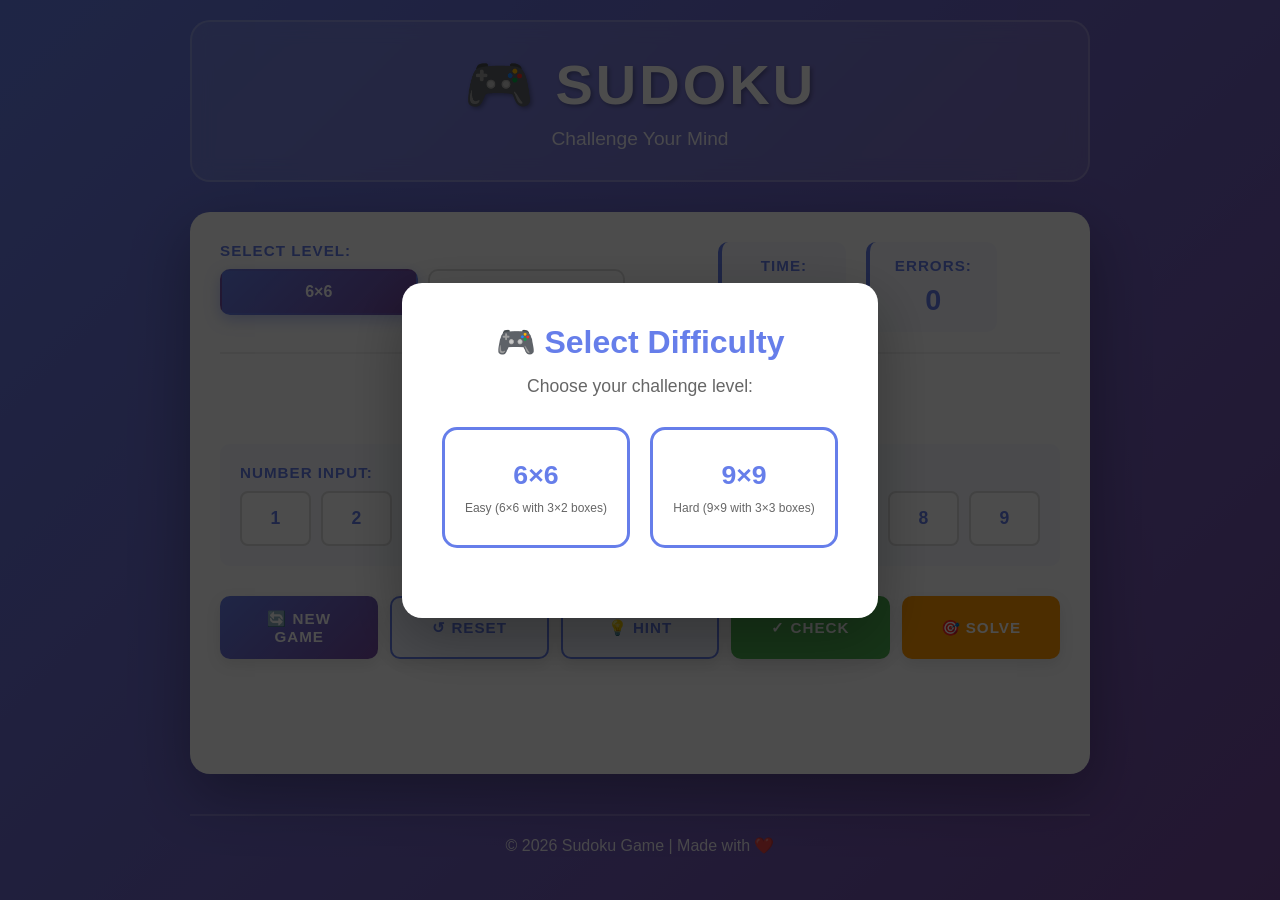
<file: index.html>
<!DOCTYPE html>
<html lang="en">
<head>
    <meta charset="UTF-8">
    <meta name="viewport" content="width=device-width, initial-scale=1.0">
    <title>Sudoku Game - Challenge Your Mind</title>
    <link rel="stylesheet" href="styles.css">
</head>
<body>
    <div class="container">
        <!-- Header -->
        <header class="header">
            <div class="header-content">
                <h1 class="title">🎮 SUDOKU</h1>
                <p class="subtitle">Challenge Your Mind</p>
            </div>
        </header>

        <!-- Main Game Area -->
        <main class="game-container">
            <!-- Control Panel -->
            <div class="control-panel">
                <div class="level-selector">
                    <label>Select Level:</label>
                    <div class="button-group">
                        <button class="level-btn active" data-level="6">6×6</button>
                        <button class="level-btn" data-level="9">9×9</button>
                    </div>
                </div>

                <div class="game-stats">
                    <div class="stat">
                        <span class="stat-label">Time:</span>
                        <span class="stat-value" id="timer">00:00</span>
                    </div>
                    <div class="stat">
                        <span class="stat-label">Errors:</span>
                        <span class="stat-value" id="errors">0</span>
                    </div>
                </div>
            </div>

            <!-- Sudoku Grid -->
            <div class="game-content">
                <div class="sudoku-wrapper">
                    <div class="sudoku-board" id="sudokuBoard"></div>
                </div>

                <!-- Number Pad -->
                <div class="number-pad">
                    <label>Number Input:</label>
                    <div class="number-pad-buttons">
                        <button class="num-btn" data-num="1">1</button>
                        <button class="num-btn" data-num="2">2</button>
                        <button class="num-btn" data-num="3">3</button>
                        <button class="num-btn" data-num="4">4</button>
                        <button class="num-btn" data-num="5">5</button>
                        <button class="num-btn" data-num="6">6</button>
                        <button class="num-btn" id="clear-btn" data-num="0">Clear</button>
                        <button class="num-btn" data-num="7" id="btn7">7</button>
                        <button class="num-btn" data-num="8" id="btn8">8</button>
                        <button class="num-btn" data-num="9" id="btn9">9</button>
                    </div>
                </div>
            </div>

            <!-- Action Buttons -->
            <div class="action-buttons">
                <button class="btn btn-primary" id="newGameBtn">🔄 New Game</button>
                <button class="btn btn-secondary" id="resetBtn">↺ Reset</button>
                <button class="btn btn-secondary" id="hintBtn">💡 Hint</button>
                <button class="btn btn-success" id="checkBtn">✓ Check</button>
                <button class="btn btn-warning" id="solveBtn">🎯 Solve</button>
            </div>

            <!-- Status Messages -->
            <div class="message-area">
                <div class="message" id="message"></div>
            </div>
        </main>

        <!-- Footer -->
        <footer class="footer">
            <p>© 2026 Sudoku Game | Made with ❤️</p>
        </footer>
    </div>

    <!-- Modal for Difficulty Selection -->
    <div class="modal active" id="difficultyModal">
        <div class="modal-content difficulty-content">
            <h2>🎮 Select Difficulty</h2>
            <p>Choose your challenge level:</p>
            <div class="difficulty-buttons">
                <button class="difficulty-btn" data-difficulty="6">
                    <span class="difficulty-number">6×6</span>
                    <span class="difficulty-desc">Easy (6×6 with 3×2 boxes)</span>
                </button>
                <button class="difficulty-btn" data-difficulty="9">
                    <span class="difficulty-number">9×9</span>
                    <span class="difficulty-desc">Hard (9×9 with 3×3 boxes)</span>
                </button>
            </div>
        </div>
    </div>

    <!-- Modal for Game Completion -->
    <div class="modal" id="completionModal">
        <div class="modal-content">
            <h2>🎉 Congratulations!</h2>
            <p>You've completed the Sudoku puzzle!</p>
            <p id="completionStats"></p>
            <button class="btn btn-primary" onclick="location.reload()">Play Again</button>
        </div>
    </div>

    <script src="script.js"></script>
</body>
</html>
</file>
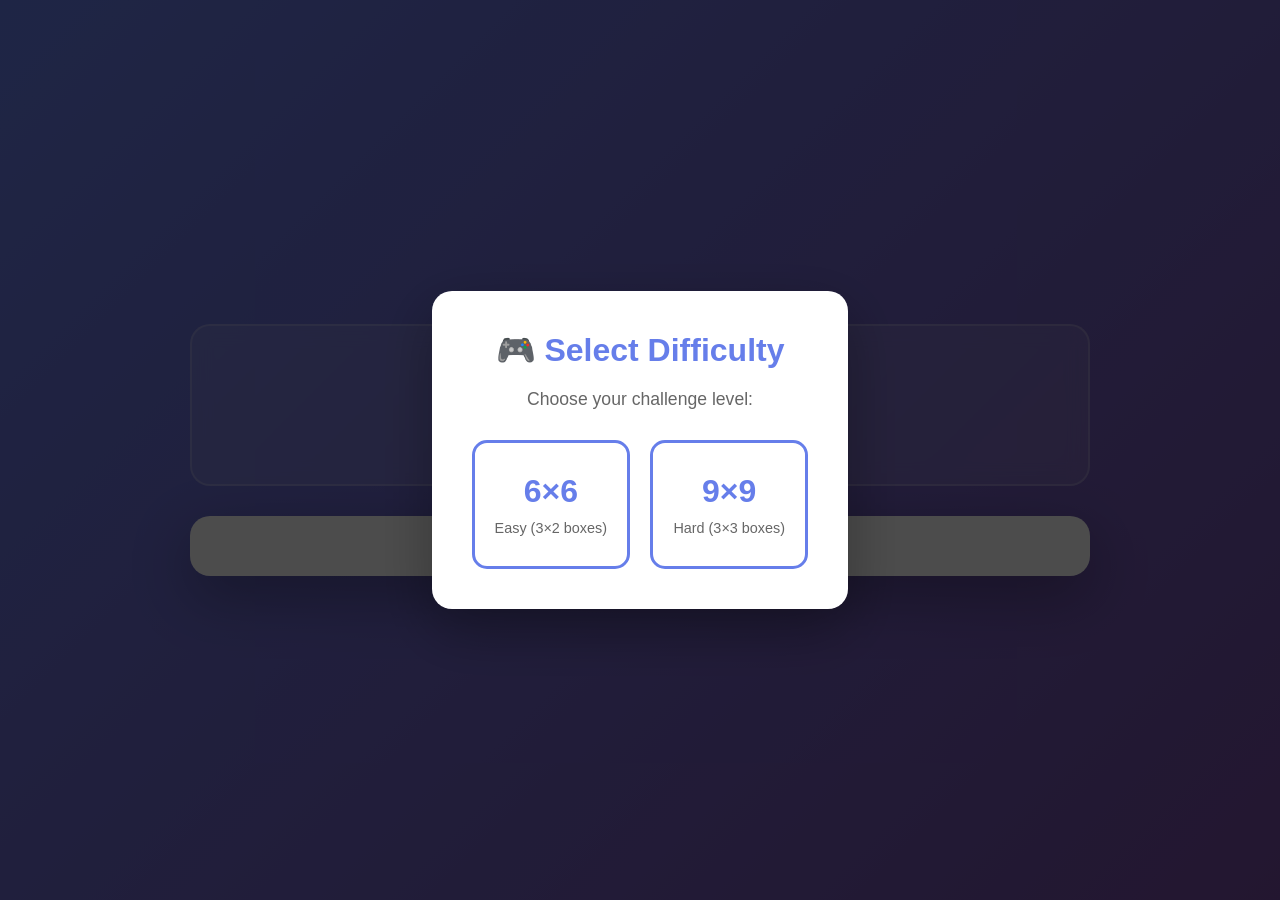
<file: sudoku.html>
<!DOCTYPE html>
<html lang="en">
<head>
    <meta charset="UTF-8">
    <meta name="viewport" content="width=device-width, initial-scale=1.0">
    <title>Sudoku Game</title>
    <style>
        * {
            margin: 0;
            padding: 0;
            box-sizing: border-box;
        }

        body {
            font-family: 'Segoe UI', Tahoma, Geneva, Verdana, sans-serif;
            background: linear-gradient(135deg, #667eea 0%, #764ba2 100%);
            min-height: 100vh;
            display: flex;
            justify-content: center;
            align-items: center;
            padding: 20px;
        }

        .container {
            max-width: 900px;
            width: 100%;
        }

        .header {
            text-align: center;
            color: white;
            margin-bottom: 30px;
            background: rgba(255, 255, 255, 0.1);
            padding: 30px;
            border-radius: 20px;
            backdrop-filter: blur(10px);
            border: 2px solid rgba(255, 255, 255, 0.2);
        }

        .title {
            font-size: 3.5em;
            font-weight: 800;
            margin-bottom: 10px;
            letter-spacing: 3px;
            text-shadow: 2px 2px 4px rgba(0, 0, 0, 0.3);
        }

        .subtitle {
            font-size: 1.2em;
            font-weight: 300;
            opacity: 0.9;
        }

        .game-container {
            background: white;
            border-radius: 20px;
            padding: 30px;
            box-shadow: 0 20px 60px rgba(0, 0, 0, 0.3);
        }

        /* Difficulty Modal */
        .modal {
            display: none;
            position: fixed;
            top: 0;
            left: 0;
            width: 100%;
            height: 100%;
            background: rgba(0, 0, 0, 0.7);
            z-index: 1000;
            justify-content: center;
            align-items: center;
        }

        .modal.active {
            display: flex;
        }

        .modal-content {
            background: white;
            padding: 40px;
            border-radius: 20px;
            text-align: center;
            box-shadow: 0 20px 60px rgba(0, 0, 0, 0.3);
            min-width: 400px;
        }

        .modal h2 {
            font-size: 2em;
            color: #667eea;
            margin-bottom: 20px;
        }

        .modal p {
            font-size: 1.1em;
            margin-bottom: 30px;
            color: #666;
        }

        .difficulty-buttons {
            display: grid;
            grid-template-columns: 1fr 1fr;
            gap: 20px;
        }

        .difficulty-btn {
            padding: 30px 20px;
            border: 3px solid #667eea;
            background: white;
            border-radius: 15px;
            cursor: pointer;
            transition: all 0.3s ease;
            font-size: 1em;
        }

        .difficulty-btn:hover {
            background: linear-gradient(135deg, #667eea 0%, #764ba2 100%);
            color: white;
            transform: translateY(-5px);
            box-shadow: 0 10px 30px rgba(102, 126, 234, 0.4);
        }

        .difficulty-number {
            display: block;
            font-size: 2em;
            font-weight: 800;
            color: #667eea;
            margin-bottom: 10px;
        }

        .difficulty-btn:hover .difficulty-number {
            color: white;
        }

        .difficulty-desc {
            display: block;
            font-size: 0.9em;
            color: #666;
        }

        .difficulty-btn:hover .difficulty-desc {
            color: white;
        }

        /* Game Area */
        .game-area {
            display: none;
        }

        .game-area.active {
            display: block;
        }

        .control-panel {
            display: grid;
            grid-template-columns: 1fr 1fr;
            gap: 30px;
            margin-bottom: 30px;
            padding-bottom: 20px;
            border-bottom: 2px solid #f0f0f0;
        }

        .level-selector label,
        .game-stats .stat-label {
            display: block;
            font-weight: 600;
            color: #667eea;
            margin-bottom: 10px;
            font-size: 0.95em;
            text-transform: uppercase;
            letter-spacing: 1px;
        }

        .button-group {
            display: flex;
            gap: 10px;
        }

        .level-btn {
            flex: 1;
            padding: 12px 20px;
            border: 2px solid #ddd;
            background: white;
            border-radius: 10px;
            font-size: 1em;
            font-weight: 600;
            cursor: pointer;
            transition: all 0.3s ease;
            color: #667eea;
        }

        .level-btn:hover {
            border-color: #667eea;
            background: #f8f9ff;
        }

        .level-btn.active {
            background: linear-gradient(135deg, #667eea 0%, #764ba2 100%);
            color: white;
            border-color: transparent;
            box-shadow: 0 5px 15px rgba(102, 126, 234, 0.4);
        }

        .game-stats {
            display: flex;
            gap: 20px;
            justify-content: center;
        }

        .stat {
            text-align: center;
            padding: 15px 25px;
            background: #f8f9ff;
            border-radius: 10px;
            border-left: 4px solid #667eea;
        }

        .stat-value {
            display: block;
            font-size: 1.8em;
            font-weight: 700;
            color: #667eea;
            margin-top: 5px;
        }

        /* Sudoku Board */
        .sudoku-wrapper {
            display: flex;
            justify-content: center;
            margin: 30px 0;
        }

        .sudoku-board {
            display: inline-grid;
            gap: 3px;
            padding: 15px;
            background: linear-gradient(135deg, #667eea 0%, #764ba2 100%);
            border-radius: 10px;
            box-shadow: 0 10px 30px rgba(102, 126, 234, 0.3);
        }

        .sudoku-board.board-6x6 {
            grid-template-columns: repeat(6, 50px);
            grid-template-rows: repeat(6, 50px);
        }

        .sudoku-board.board-9x9 {
            grid-template-columns: repeat(9, 50px);
            grid-template-rows: repeat(9, 50px);
        }

        .sudoku-cell {
            width: 100%;
            height: 100%;
            padding: 0;
            border: 2px solid #d0d0d0;
            font-size: 1.5em;
            font-weight: 700;
            text-align: center;
            background: white;
            border-radius: 5px;
            cursor: pointer;
            transition: all 0.2s ease;
            color: #333;
        }

        .sudoku-cell:hover:not(.given) {
            background: #f0f4ff;
            border-color: #667eea;
            box-shadow: 0 2px 8px rgba(102, 126, 234, 0.2);
            transform: translateY(-2px);
        }

        .sudoku-cell:focus {
            outline: none;
            background: #e8f0ff;
            box-shadow: 0 0 0 3px rgba(102, 126, 234, 0.4);
            border-color: #667eea;
        }

        .sudoku-cell.given {
            background: #f5f5f5;
            color: #222;
            font-weight: 700;
            cursor: not-allowed;
            border-color: #999;
        }

        .sudoku-cell.error {
            background: white;
            color: #333;
            border-color: #d0d0d0;
            box-shadow: none;
        }

        .sudoku-cell.error-diagonal {
            background-image: linear-gradient(
                45deg,
                transparent 46%,
                #e53935 46%,
                #e53935 54%,
                transparent 54%
            );
            background-repeat: no-repeat;
            background-size: 100% 100%;
        }

        .sudoku-cell.correct {
            background: white;
            color: #333;
            border-color: #d0d0d0;
        }

        .sudoku-cell.selected-cell {
            background: #ffffff;
            border-color: #667eea;
            box-shadow: 0 0 0 2px rgba(102, 126, 234, 0.35);
        }

        .sudoku-cell.selected-row,
        .sudoku-cell.selected-col,
        .sudoku-cell.selected-box {
            background: #ececec;
        }

        .sudoku-cell.selected-cell.error {
            border-color: #667eea;
            box-shadow: 0 0 0 2px rgba(102, 126, 234, 0.35);
        }

        /* Number Pad */
        .number-pad {
            background: #f8f9ff;
            padding: 20px;
            border-radius: 10px;
            margin: 20px 0;
        }

        @keyframes shake {
            0%, 100% { transform: translateX(0); }
            25% { transform: translateX(-3px); }
            75% { transform: translateX(3px); }
        }

        .number-pad label {
            display: block;
            font-weight: 600;
            color: #667eea;
            margin-bottom: 10px;
            text-transform: uppercase;
            letter-spacing: 1px;
        }

        .number-pad-buttons {
            display: grid;
            grid-template-columns: repeat(3, 1fr);
            gap: 10px;
        }

        .num-btn {
            padding: 15px;
            border: 2px solid #ddd;
            background: white;
            border-radius: 8px;
            font-size: 1.1em;
            font-weight: 600;
            cursor: pointer;
            transition: all 0.3s ease;
            color: #667eea;
            text-transform: uppercase;
        }

        .num-btn:hover {
            border-color: #667eea;
            background: #f0f4ff;
            transform: translateY(-2px);
            box-shadow: 0 5px 10px rgba(102, 126, 234, 0.2);
        }

        #clear-btn {
            background: #ffe8e8;
            color: #d32f2f;
            border-color: #ffcdd2;
        }

        #clear-btn:hover {
            background: #ffcdd2;
            border-color: #d32f2f;
        }

        /* Action Buttons */
        .action-buttons {
            display: grid;
            grid-template-columns: repeat(auto-fit, minmax(120px, 1fr));
            gap: 12px;
            margin: 25px 0;
        }

        .btn {
            padding: 14px 20px;
            border: none;
            border-radius: 10px;
            font-size: 0.95em;
            font-weight: 600;
            cursor: pointer;
            transition: all 0.3s ease;
            text-transform: uppercase;
            letter-spacing: 1px;
            box-shadow: 0 5px 15px rgba(0, 0, 0, 0.1);
        }

        .btn-primary {
            background: linear-gradient(135deg, #667eea 0%, #764ba2 100%);
            color: white;
        }

        .btn-primary:hover {
            transform: translateY(-3px);
            box-shadow: 0 8px 20px rgba(102, 126, 234, 0.4);
        }

        .btn-secondary {
            background: #f0f4ff;
            color: #667eea;
            border: 2px solid #667eea;
        }

        .btn-secondary:hover {
            background: #667eea;
            color: white;
        }

        .btn-success {
            background: #4caf50;
            color: white;
        }

        .btn-success:hover {
            background: #388e3c;
            transform: translateY(-3px);
            box-shadow: 0 8px 20px rgba(76, 175, 80, 0.4);
        }

        .btn-warning {
            background: #ff9800;
            color: white;
        }

        .btn-warning:hover {
            background: #f57c00;
            transform: translateY(-3px);
            box-shadow: 0 8px 20px rgba(255, 152, 0, 0.4);
        }

        .timer-controls {
            display: flex;
            gap: 8px;
            margin-top: 10px;
        }

        .btn-sm {
            padding: 8px 12px;
            font-size: 0.85em;
        }

        .btn-timer {
            background: #667eea;
            color: white;
            border: none;
            border-radius: 6px;
            cursor: pointer;
            transition: all 0.3s ease;
        }

        .btn-timer:hover {
            background: #5568d3;
        }

        /* Message */
        .message-area {
            text-align: center;
            min-height: 40px;
            margin: 20px 0;
        }

        .message {
            font-size: 1.1em;
            font-weight: 600;
            padding: 15px;
            border-radius: 10px;
            display: none;
        }

        .message.show {
            display: block;
            position: fixed;
            top: 50%;
            left: 50%;
            transform: translate(-50%, -50%);
            z-index: 2000;
            width: min(90vw, 680px);
            box-shadow: 0 16px 40px rgba(0, 0, 0, 0.25);
        }

        .message.success {
            background: #e8f5e9;
            color: #2e7d32;
            border: 2px solid #4caf50;
        }

        .message.error {
            background: #ffe8e8;
            color: #c62828;
            border: 2px solid #f44336;
        }

        .message.info {
            background: #e3f2fd;
            color: #1565c0;
            border: 2px solid #2196f3;
        }

        @media (max-width: 600px) {
            .sudoku-board.board-6x6 {
                grid-template-columns: repeat(6, 40px);
                grid-template-rows: repeat(6, 40px);
            }

            .sudoku-board.board-9x9 {
                grid-template-columns: repeat(9, 35px);
                grid-template-rows: repeat(9, 35px);
            }

            .control-panel {
                grid-template-columns: 1fr;
                gap: 20px;
            }

            .action-buttons {
                grid-template-columns: repeat(2, 1fr);
            }
        }
    </style>
</head>
<body>
    <div class="container">
        <!-- Header -->
        <div class="header">
            <h1 class="title">🎮 SUDOKU</h1>
            <p class="subtitle">Challenge Your Mind</p>
        </div>

        <!-- Main Game Area -->
        <div class="game-container">
            <!-- Difficulty Selection Modal -->
            <div class="modal active" id="difficultyModal">
                <div class="modal-content">
                    <h2>🎮 Select Difficulty</h2>
                    <p>Choose your challenge level:</p>
                    <div class="difficulty-buttons">
                        <button class="difficulty-btn" data-difficulty="6">
                            <span class="difficulty-number">6×6</span>
                            <span class="difficulty-desc">Easy (3×2 boxes)</span>
                        </button>
                        <button class="difficulty-btn" data-difficulty="9">
                            <span class="difficulty-number">9×9</span>
                            <span class="difficulty-desc">Hard (3×3 boxes)</span>
                        </button>
                    </div>
                </div>
            </div>

            <!-- Game Area -->
            <div class="game-area" id="gameArea">
                <!-- Control Panel -->
                <div class="control-panel">
                    <div class="level-selector">
                        <label>Select Level:</label>
                        <div class="button-group">
                            <button class="level-btn active" data-level="6">6×6</button>
                            <button class="level-btn" data-level="9">9×9</button>
                        </div>
                    </div>

                    <div class="game-stats">
                        <div class="stat">
                            <span class="stat-label">Time:</span>
                            <span class="stat-value" id="timer">00:00</span>
                        </div>
                        <div class="timer-controls">
                            <button class="btn btn-sm btn-timer" id="startTimerBtn" style="display: block;">▶ Start</button>
                            <button class="btn btn-sm btn-timer" id="pauseTimerBtn" style="display: none;">⏸ Pause</button>
                            <button class="btn btn-sm btn-timer" id="resumeTimerBtn" style="display: none;">▶ Resume</button>
                        </div>
                    </div>
                </div>

                <!-- Sudoku Grid -->
                <div class="sudoku-wrapper">
                    <div class="sudoku-board" id="sudokuBoard"></div>
                </div>

                <!-- Number Pad -->
                <div class="number-pad">
                    <label>Number Input:</label>
                    <div class="number-pad-buttons d-flex flex-column">
                        <button class="num-btn" data-num="1">1</button>
                        <button class="num-btn" data-num="2">2</button>
                        <button class="num-btn" data-num="3">3</button>
                        <button class="num-btn" data-num="4">4</button>
                        <button class="num-btn" data-num="5">5</button>
                        <button class="num-btn" data-num="6">6</button>
                        <button class="num-btn" data-num="7">7</button>
                        <button class="num-btn" data-num="8">8</button>
                        <button class="num-btn" data-num="9">9</button>
                        <button class="num-btn" id="clear-btn" data-num="0">Clear</button>
                    </div>
                </div>

                <!-- Action Buttons -->
                <div class="action-buttons">
                    <button class="btn btn-primary" id="newGameBtn">🔄 New Game</button>
                    <button class="btn btn-secondary" id="resetBtn">↺ Reset</button>
                    <button class="btn btn-secondary" id="hintBtn">💡 Hint</button>
                    <button class="btn btn-success" id="checkBtn">✓ Check</button>
                </div>

                <!-- Message -->
                <div class="message-area">
                    <div class="message" id="message"></div>
                </div>
            </div>
        </div>
    </div>

    <script>
        class SudokuGame {
            constructor() {
                this.gridSize = 9;
                this.boxHeight = 3;
                this.boxWidth = 3;
                this.board = [];
                this.originalBoard = [];
                this.solutionBoard = [];
                this.selectedCell = null;
                this.timerInterval = null;
                this.elapsedSeconds = 0;
                this.timerRunning = false;

                this.setupEventListeners();
            }

            setupEventListeners() {
                // Difficulty buttons
                document.querySelectorAll('.difficulty-btn').forEach(btn => {
                    btn.addEventListener('click', () => {
                        const difficulty = parseInt(btn.dataset.difficulty);
                        this.selectDifficulty(difficulty);
                    });
                });

                // Level buttons
                document.querySelectorAll('.level-btn').forEach(btn => {
                    btn.addEventListener('click', () => {
                        document.querySelectorAll('.level-btn').forEach(b => b.classList.remove('active'));
                        btn.classList.add('active');
                        const gridSize = parseInt(btn.dataset.level);
                        this.changeDifficulty(gridSize);
                    });
                });

                // Number buttons
                document.querySelectorAll('.num-btn').forEach(btn => {
                    btn.addEventListener('click', () => {
                        const num = parseInt(btn.dataset.num);
                        this.enterNumber(num);
                    });
                });

                // Action buttons
                document.getElementById('newGameBtn').addEventListener('click', () => this.startNewGame());
                document.getElementById('resetBtn').addEventListener('click', () => this.resetBoard());
                document.getElementById('hintBtn').addEventListener('click', () => this.giveHint());
                document.getElementById('checkBtn').addEventListener('click', () => this.checkBoard());

                // Timer control buttons
                document.getElementById('startTimerBtn').addEventListener('click', () => this.onStartTimer());
                document.getElementById('pauseTimerBtn').addEventListener('click', () => this.pauseTimer());
                document.getElementById('resumeTimerBtn').addEventListener('click', () => this.resumeTimer());

                // Keyboard support
                document.addEventListener('keydown', (e) => {
                    if (this.selectedCell && e.key >= '1' && e.key <= '9') {
                        this.enterNumber(parseInt(e.key));
                    } else if (e.key === 'Delete' || e.key === 'Backspace') {
                        e.preventDefault();
                        this.enterNumber(0);
                    }
                });
            }

            selectDifficulty(difficulty) {
                this.gridSize = difficulty;
                
                if (this.gridSize === 6) {
                    this.boxHeight = 2;
                    this.boxWidth = 3;
                } else {
                    this.boxHeight = 3;
                    this.boxWidth = 3;
                }

                // Hide modal, show game
                document.getElementById('difficultyModal').classList.remove('active');
                document.getElementById('gameArea').classList.add('active');

                this.updateNumberPad();
                this.updateLevelButtons();
                this.startNewGame();
            }

            changeDifficulty(gridSize) {
                this.gridSize = gridSize;
                
                if (this.gridSize === 6) {
                    this.boxHeight = 2;
                    this.boxWidth = 3;
                } else {
                    this.boxHeight = 3;
                    this.boxWidth = 3;
                }

                this.updateNumberPad();
                this.startNewGame();
            }

            updateNumberPad() {
                // Show/hide buttons based on grid size
                const buttons7to9 = document.querySelectorAll('[data-num="7"], [data-num="8"], [data-num="9"]');
                
                if (this.gridSize === 6) {
                    // Hide only buttons 7, 8, 9 for 6×6
                    buttons7to9.forEach(btn => btn.style.display = 'none');
                } else {
                    // Show all buttons for 9×9
                    buttons7to9.forEach(btn => btn.style.display = 'block');
                }
            }

            updateLevelButtons() {
                document.querySelectorAll('.level-btn').forEach(btn => {
                    btn.classList.remove('active');
                    if (parseInt(btn.dataset.level) === this.gridSize) {
                        btn.classList.add('active');
                    }
                });
            }

            startNewGame() {
                this.clearTimer();
                this.timerRunning = false;
                this.elapsedSeconds = 0;
                document.getElementById('timer').textContent = '00:00';
                this.showStartTimerBtn();
                this.board = this.generateSudoku();
                this.originalBoard = this.copyBoard(this.board);
                this.renderBoard();
                this.clearMessage();
            }

            generateSudoku() {
                const board = Array(this.gridSize).fill(null).map(() => Array(this.gridSize).fill(0));

                this.solveSudoku(board);
                this.solutionBoard = this.copyBoard(board);

                const removals = this.gridSize === 6 ? 10 : 40;
                for (let i = 0; i < removals; i++) {
                    let row, col;
                    do {
                        row = Math.floor(Math.random() * this.gridSize);
                        col = Math.floor(Math.random() * this.gridSize);
                    } while (board[row][col] === 0);
                    board[row][col] = 0;
                }

                return board;
            }

            solveSudoku(board) {
                for (let row = 0; row < this.gridSize; row++) {
                    for (let col = 0; col < this.gridSize; col++) {
                        if (board[row][col] === 0) {
                            const candidates = this.shuffleArray(Array.from({length: this.gridSize}, (_, i) => i + 1));
                            for (const num of candidates) {
                                if (this.isSafe(board, row, col, num)) {
                                    board[row][col] = num;
                                    if (this.solveSudoku(board)) {
                                        return true;
                                    }
                                    board[row][col] = 0;
                                }
                            }
                            return false;
                        }
                    }
                }
                return true;
            }

            isValid(board, row, col, num) {
                return this.isSafe(board, row, col, num);
            }

            isSafe(board, row, col, num) {
                for (let i = 0; i < this.gridSize; i++) {
                    if (i !== col && board[row][i] === num) return false;
                }

                for (let i = 0; i < this.gridSize; i++) {
                    if (i !== row && board[i][col] === num) return false;
                }

                const boxRow = Math.floor(row / this.boxHeight) * this.boxHeight;
                const boxCol = Math.floor(col / this.boxWidth) * this.boxWidth;
                for (let i = boxRow; i < boxRow + this.boxHeight; i++) {
                    for (let j = boxCol; j < boxCol + this.boxWidth; j++) {
                        if ((i !== row || j !== col) && board[i][j] === num) return false;
                    }
                }

                return true;
            }

            shuffleArray(array) {
                const arr = [...array];
                for (let i = arr.length - 1; i > 0; i--) {
                    const j = Math.floor(Math.random() * (i + 1));
                    [arr[i], arr[j]] = [arr[j], arr[i]];
                }
                return arr;
            }

            copyBoard(board) {
                return board.map(row => [...row]);
            }

            renderBoard() {
                const sudokuBoard = document.getElementById('sudokuBoard');
                sudokuBoard.innerHTML = '';
                sudokuBoard.className = `sudoku-board board-${this.gridSize}x${this.gridSize}`;

                for (let row = 0; row < this.gridSize; row++) {
                    for (let col = 0; col < this.gridSize; col++) {
                        const cell = document.createElement('input');
                        cell.type = 'text';
                        cell.maxLength = '1';
                        cell.className = 'sudoku-cell';
                        cell.dataset.row = row;
                        cell.dataset.col = col;

                        const boxRow = Math.floor(row / this.boxHeight);
                        const boxCol = Math.floor(col / this.boxWidth);

                        // Apply box borders
                        let borderStyle = '';
                        if (row % this.boxHeight === 0) borderStyle += 'border-top: 3px solid #667eea; ';
                        if ((row + 1) % this.boxHeight === 0) borderStyle += 'border-bottom: 3px solid #667eea; ';
                        if (col % this.boxWidth === 0) borderStyle += 'border-left: 3px solid #667eea; ';
                        if ((col + 1) % this.boxWidth === 0) borderStyle += 'border-right: 3px solid #667eea; ';

                        if (borderStyle) cell.setAttribute('style', borderStyle);

                        if (this.originalBoard[row][col] !== 0) {
                            cell.value = this.originalBoard[row][col];
                            cell.classList.add('given');
                            cell.readOnly = true;
                        } else {
                            cell.value = this.board[row][col] === 0 ? '' : this.board[row][col];
                        }

                        cell.addEventListener('click', (e) => this.selectCell(e, row, col));
                        cell.addEventListener('input', (e) => this.handleCellInput(e, row, col));

                        sudokuBoard.appendChild(cell);
                    }
                }
            }

            selectCell(e, row, col) {
                if (e.target.classList.contains('given')) return;

                document.querySelectorAll('.sudoku-cell').forEach(cell => {
                    cell.classList.remove('selected-row', 'selected-col', 'selected-box', 'selected-cell');
                });

                this.selectedCell = e.target;
                this.selectedCell.classList.add('selected-cell');

                document.querySelectorAll('.sudoku-cell').forEach(cell => {
                    const cellRow = parseInt(cell.dataset.row);
                    const cellCol = parseInt(cell.dataset.col);

                    if (cellRow === row) cell.classList.add('selected-row');
                    if (cellCol === col) cell.classList.add('selected-col');

                    const boxRow = Math.floor(row / this.boxHeight) * this.boxHeight;
                    const boxCol = Math.floor(col / this.boxWidth) * this.boxWidth;
                    const cellBoxRow = Math.floor(cellRow / this.boxHeight) * this.boxHeight;
                    const cellBoxCol = Math.floor(cellCol / this.boxWidth) * this.boxWidth;

                    if (cellBoxRow === boxRow && cellBoxCol === boxCol) {
                        cell.classList.add('selected-box');
                    }
                });

                e.target.focus();
            }

            handleCellInput(e, row, col) {
                if (!this.timerRunning) {
                    e.target.value = this.board[row][col] === 0 ? '' : this.board[row][col];
                    this.showMessage('Click Start to begin and enter numbers.', 'info');
                    return;
                }

                const value = e.target.value;
                if (value === '') {
                    this.board[row][col] = 0;
                    e.target.classList.remove('error', 'correct', 'error-diagonal');
                } else if (/^[1-9]$/.test(value)) {
                    const num = parseInt(value, 10);
                    if (num > this.gridSize) {
                        e.target.value = '';
                        this.board[row][col] = 0;
                        e.target.classList.add('error');
                        this.showMessage(`Use numbers 1-${this.gridSize} for this level.`, 'error');
                    } else {
                        this.selectedCell = e.target;
                        this.enterNumber(num);
                    }
                } else {
                    e.target.value = '';
                    this.board[row][col] = 0;
                    e.target.classList.remove('error', 'correct', 'error-diagonal');
                }
            }

            enterNumber(num) {
                if (!this.timerRunning) {
                    this.showMessage('Click Start to begin and enter numbers.', 'info');
                    return;
                }

                if (!this.selectedCell || this.selectedCell.classList.contains('given')) {
                    this.showMessage('Select an empty cell first!', 'info');
                    return;
                }

                const row = parseInt(this.selectedCell.dataset.row);
                const col = parseInt(this.selectedCell.dataset.col);

                if (num === 0) {
                    this.board[row][col] = 0;
                    this.selectedCell.value = '';
                    this.selectedCell.classList.remove('error', 'correct', 'error-diagonal');
                } else {
                    if (num > this.gridSize) {
                        this.showMessage(`Use numbers 1-${this.gridSize} for this level.`, 'error');
                        this.selectedCell.classList.add('error');
                        return;
                    }

                    this.board[row][col] = num;
                    if (!this.isValid(this.board, row, col, num)) {
                        this.selectedCell.value = num;
                        this.selectedCell.classList.add('error');
                        this.selectedCell.classList.remove('correct', 'error-diagonal');
                        this.clearMessage();
                    } else {
                        this.selectedCell.value = num;
                        this.selectedCell.classList.remove('error', 'error-diagonal');
                        this.selectedCell.classList.add('correct');
                        this.clearMessage();
                    }
                }
            }

            checkBoard() {
                let hasEmpty = false;
                let hasIncorrect = false;

                if (!this.solutionBoard || this.solutionBoard.length === 0) {
                    this.showMessage('Start a new game first!', 'info');
                    return;
                }

                for (let row = 0; row < this.gridSize; row++) {
                    for (let col = 0; col < this.gridSize; col++) {
                        const cell = document.querySelector(`[data-row="${row}"][data-col="${col}"]`);
                        cell.classList.remove('error-diagonal');

                        const value = this.board[row][col];
                        if (value === 0) {
                            hasEmpty = true;
                            continue;
                        }

                        if (value !== this.solutionBoard[row][col]) {
                            cell.classList.add('error-diagonal');
                            hasIncorrect = true;
                        }
                    }
                }

                if (hasIncorrect) {
                    this.showMessage('Some values are incorrect.', 'error');
                    return;
                }

                if (hasEmpty) {
                    this.showMessage('Please fill all cells first!', 'info');
                } else {
                    this.timerRunning = false;
                    this.clearTimer();
                    this.showStartTimerBtn();
                    const timeTaken = this.formatElapsedTime(this.elapsedSeconds);
                    this.showMessage(`✓ Puzzle solved! Time taken: ${timeTaken}`, 'success');
                }
            }

            giveHint() {
                const emptyCells = [];
                for (let row = 0; row < this.gridSize; row++) {
                    for (let col = 0; col < this.gridSize; col++) {
                        if (this.board[row][col] === 0) {
                            emptyCells.push({row, col});
                        }
                    }
                }

                if (emptyCells.length === 0) {
                    this.showMessage('No empty cells!', 'info');
                    return;
                }

                const randomCell = emptyCells[Math.floor(Math.random() * emptyCells.length)];

                const row = randomCell.row;
                const col = randomCell.col;
                this.board[row][col] = this.solutionBoard[row][col];

                const cell = document.querySelector(`[data-row="${row}"][data-col="${col}"]`);
                cell.value = this.solutionBoard[row][col];
                cell.classList.add('given');

                this.showMessage('Hint provided!', 'success');
            }

            solveBoard() {
                let hasEmpty = false;
                let hasConflict = false;
                this.solveSudoku(solutionBoard);

                for (let row = 0; row < this.gridSize; row++) {
                        const value = this.board[row][col];
                        if (value === 0) {
                        this.board[row][col] = solutionBoard[row][col];
                            continue;
                        }
                        if (!this.isSafe(this.board, row, col, value)) {
                            hasConflict = true;
                        const cell = document.querySelector(`[data-row="${row}"][data-col="${col}"]`);
                        cell.value = solutionBoard[row][col];
                    }
                }
                if (hasConflict) {
                    this.showMessage('There are conflicts in the board.', 'error');
                    return;
                }


                this.showMessage('Puzzle solved!', 'success');
            }

            resetBoard() {
                for (let row = 0; row < this.gridSize; row++) {
                    for (let col = 0; col < this.gridSize; col++) {
                        if (this.originalBoard[row][col] === 0) {
                            this.board[row][col] = 0;
                            const cell = document.querySelector(`[data-row="${row}"][data-col="${col}"]`);
                            cell.value = '';
                            cell.classList.remove('error', 'correct', 'error-diagonal');
                        }
                    }
                }
                this.showMessage('Board reset!', 'info');
            }

            onStartTimer() {
                this.timerRunning = true;
                this.elapsedSeconds = 0;
                document.getElementById('timer').textContent = '00:00';
                this.showPauseTimerBtn();
                this.clearTimer();
                this.startTimer();
            }

            startTimer() {
                this.timerInterval = setInterval(() => {
                    this.elapsedSeconds++;
                    document.getElementById('timer').textContent = this.formatElapsedTime(this.elapsedSeconds);
                }, 1000);
            }

            formatElapsedTime(totalSeconds) {
                const mins = Math.floor(totalSeconds / 60);
                const secs = totalSeconds % 60;
                return `${String(mins).padStart(2, '0')}:${String(secs).padStart(2, '0')}`;
            }

            pauseTimer() {
                this.timerRunning = false;
                if (this.timerInterval) {
                    clearInterval(this.timerInterval);
                }
                this.showResumeTimerBtn();
            }

            resumeTimer() {
                this.timerRunning = true;
                this.startTimer();
                this.showPauseTimerBtn();
            }

            showStartTimerBtn() {
                document.getElementById('startTimerBtn').style.display = 'block';
                document.getElementById('pauseTimerBtn').style.display = 'none';
                document.getElementById('resumeTimerBtn').style.display = 'none';
            }

            showPauseTimerBtn() {
                document.getElementById('startTimerBtn').style.display = 'none';
                document.getElementById('pauseTimerBtn').style.display = 'block';
                document.getElementById('resumeTimerBtn').style.display = 'none';
            }

            showResumeTimerBtn() {
                document.getElementById('startTimerBtn').style.display = 'none';
                document.getElementById('pauseTimerBtn').style.display = 'none';
                document.getElementById('resumeTimerBtn').style.display = 'block';
            }

            clearTimer() {
                if (this.timerInterval) {
                    clearInterval(this.timerInterval);
                }
            }

            showMessage(text, type) {
                const messageEl = document.getElementById('message');
                messageEl.textContent = text;
                messageEl.className = `message show ${type}`;
                setTimeout(() => {
                    messageEl.classList.remove('show');
                }, 3000);
            }

            clearMessage() {
                const messageEl = document.getElementById('message');
                messageEl.className = 'message';
            }
        }

        // Start game when page loads
        document.addEventListener('DOMContentLoaded', () => {
            new SudokuGame();
        });
    </script>
</body>
</html>
</file>
<file: styles.css>
* {
    margin: 0;
    padding: 0;
    box-sizing: border-box;
}

body {
    font-family: 'Segoe UI', Tahoma, Geneva, Verdana, sans-serif;
    background: linear-gradient(135deg, #667eea 0%, #764ba2 100%);
    min-height: 100vh;
    padding: 20px;
    color: #333;
}

.container {
    max-width: 900px;
    margin: 0 auto;
}

/* Header Styles */
.header {
    text-align: center;
    margin-bottom: 30px;
    color: white;
    animation: slideDown 0.6s ease;
}

.header-content {
    background: rgba(255, 255, 255, 0.1);
    padding: 30px;
    border-radius: 20px;
    backdrop-filter: blur(10px);
    border: 2px solid rgba(255, 255, 255, 0.2);
}

.title {
    font-size: 3.5em;
    font-weight: 800;
    margin-bottom: 10px;
    letter-spacing: 3px;
    text-shadow: 2px 2px 4px rgba(0, 0, 0, 0.3);
}

.subtitle {
    font-size: 1.2em;
    font-weight: 300;
    opacity: 0.9;
}

/* Game Container */
.game-container {
    background: white;
    border-radius: 20px;
    padding: 30px;
    box-shadow: 0 20px 60px rgba(0, 0, 0, 0.3);
    animation: slideUp 0.6s ease;
}

/* Control Panel */
.control-panel {
    display: grid;
    grid-template-columns: 1fr 1fr;
    gap: 30px;
    margin-bottom: 30px;
    padding-bottom: 20px;
    border-bottom: 2px solid #f0f0f0;
}

.level-selector label,
.game-stats .stat-label,
.number-pad label {
    display: block;
    font-weight: 600;
    color: #667eea;
    margin-bottom: 10px;
    font-size: 0.95em;
    text-transform: uppercase;
    letter-spacing: 1px;
}

.button-group {
    display: flex;
    gap: 10px;
}

.level-btn {
    flex: 1;
    padding: 12px 20px;
    border: 2px solid #ddd;
    background: white;
    border-radius: 10px;
    font-size: 1em;
    font-weight: 600;
    cursor: pointer;
    transition: all 0.3s ease;
    color: #667eea;
}

.level-btn:hover {
    border-color: #667eea;
    background: #f8f9ff;
}

.level-btn.active {
    background: linear-gradient(135deg, #667eea 0%, #764ba2 100%);
    color: white;
    border-color: transparent;
    box-shadow: 0 5px 15px rgba(102, 126, 234, 0.4);
}

.game-stats {
    display: flex;
    gap: 20px;
    justify-content: center;
}

.stat {
    text-align: center;
    padding: 15px 25px;
    background: #f8f9ff;
    border-radius: 10px;
    border-left: 4px solid #667eea;
}

.stat-value {
    display: block;
    font-size: 1.8em;
    font-weight: 700;
    color: #667eea;
    margin-top: 5px;
}

/* Game Content */
.game-content {
    margin: 30px 0;
}

.sudoku-wrapper {
    display: flex;
    justify-content: center;
    margin-bottom: 30px;
}

.sudoku-board {
    display: inline-grid;
    gap: 3px;
    padding: 15px;
    background: linear-gradient(135deg, #667eea 0%, #764ba2 100%);
    border-radius: 10px;
    box-shadow: 0 10px 30px rgba(102, 126, 234, 0.3);
}

.sudoku-board.board-6x6 {
    grid-template-columns: repeat(6, 50px);
    grid-template-rows: repeat(6, 50px);
}

.sudoku-board.board-9x9 {
    grid-template-columns: repeat(9, 50px);
    grid-template-rows: repeat(9, 50px);
}

@media (max-width: 600px) {
    .sudoku-board.board-6x6 {
        grid-template-columns: repeat(6, 40px);
        grid-template-rows: repeat(6, 40px);
    }

    .sudoku-board.board-9x9 {
        grid-template-columns: repeat(9, 35px);
        grid-template-rows: repeat(9, 35px);
    }
}

.sudoku-cell {
    width: 100%;
    height: 100%;
    padding: 0;
    border: none;
    font-size: 1.3em;
    font-weight: 700;
    text-align: center;
    background: white;
    border-radius: 5px;
    cursor: pointer;
    transition: all 0.2s ease;
    color: #333;
}

.sudoku-cell:hover {
    background: #f0f4ff;
    transform: scale(1.05);
}

.sudoku-cell:focus {
    outline: none;
    background: #e8f0ff;
    box-shadow: 0 0 0 3px #667eea;
}

.sudoku-cell.given {
    background: #f0f0f0;
    color: #333;
    font-weight: 700;
    cursor: not-allowed;
}

.sudoku-cell.error {
    background: #ffe8e8;
    color: #d32f2f;
}

.sudoku-cell.correct {
    background: #e8f5e9;
}

.sudoku-cell.selected-row,
.sudoku-cell.selected-col,
.sudoku-cell.selected-box {
    background: #fff3e0;
}

.sudoku-cell.highlight {
    background: #ffe0b2;
    font-weight: 800;
}

/* Number Pad */
.number-pad {
    background: #f8f9ff;
    padding: 20px;
    border-radius: 10px;
    margin: 20px 0;
}

.number-pad-buttons {
    display: grid;
    grid-template-columns: repeat(auto-fit, minmax(50px, 1fr));
    gap: 10px;
}

.num-btn {
    padding: 15px;
    border: 2px solid #ddd;
    background: white;
    border-radius: 8px;
    font-size: 1.1em;
    font-weight: 600;
    cursor: pointer;
    transition: all 0.3s ease;
    color: #667eea;
    text-transform: uppercase;
}

.num-btn:hover {
    border-color: #667eea;
    background: #f0f4ff;
    transform: translateY(-2px);
    box-shadow: 0 5px 10px rgba(102, 126, 234, 0.2);
}

.num-btn:active {
    transform: translateY(0);
}

#clear-btn {
    background: #ffe8e8;
    color: #d32f2f;
    border-color: #ffcdd2;
}

#clear-btn:hover {
    background: #ffcdd2;
    border-color: #d32f2f;
}

/* Action Buttons */
.action-buttons {
    display: grid;
    grid-template-columns: repeat(auto-fit, minmax(120px, 1fr));
    gap: 12px;
    margin: 25px 0;
}

.btn {
    padding: 14px 20px;
    border: none;
    border-radius: 10px;
    font-size: 0.95em;
    font-weight: 600;
    cursor: pointer;
    transition: all 0.3s ease;
    text-transform: uppercase;
    letter-spacing: 1px;
    box-shadow: 0 5px 15px rgba(0, 0, 0, 0.1);
}

.btn-primary {
    background: linear-gradient(135deg, #667eea 0%, #764ba2 100%);
    color: white;
}

.btn-primary:hover {
    transform: translateY(-3px);
    box-shadow: 0 8px 20px rgba(102, 126, 234, 0.4);
}

.btn-secondary {
    background: #f0f4ff;
    color: #667eea;
    border: 2px solid #667eea;
}

.btn-secondary:hover {
    background: #667eea;
    color: white;
}

.btn-success {
    background: #4caf50;
    color: white;
}

.btn-success:hover {
    background: #388e3c;
    transform: translateY(-3px);
    box-shadow: 0 8px 20px rgba(76, 175, 80, 0.4);
}

.btn-warning {
    background: #ff9800;
    color: white;
}

.btn-warning:hover {
    background: #f57c00;
    transform: translateY(-3px);
    box-shadow: 0 8px 20px rgba(255, 152, 0, 0.4);
}

.btn:active {
    transform: translateY(-1px);
}

/* Message Area */
.message-area {
    text-align: center;
    min-height: 40px;
    margin: 20px 0;
}

.message {
    font-size: 1.1em;
    font-weight: 600;
    padding: 15px;
    border-radius: 10px;
    animation: slideIn 0.3s ease;
}

.message.success {
    background: #e8f5e9;
    color: #2e7d32;
    border: 2px solid #4caf50;
}

.message.error {
    background: #ffe8e8;
    color: #c62828;
    border: 2px solid #f44336;
}

.message.info {
    background: #e3f2fd;
    color: #1565c0;
    border: 2px solid #2196f3;
}

/* Footer */
.footer {
    text-align: center;
    color: white;
    margin-top: 40px;
    padding-top: 20px;
    border-top: 2px solid rgba(255, 255, 255, 0.2);
    opacity: 0.9;
}

/* Modal */
.modal {
    display: none;
    position: fixed;
    top: 0;
    left: 0;
    width: 100%;
    height: 100%;
    background: rgba(0, 0, 0, 0.7);
    z-index: 1000;
    justify-content: center;
    align-items: center;
    animation: fadeIn 0.3s ease;
}

.modal.active {
    display: flex;
}

.modal-content {
    background: white;
    padding: 40px;
    border-radius: 20px;
    text-align: center;
    box-shadow: 0 20px 60px rgba(0, 0, 0, 0.3);
    animation: slideUp 0.3s ease;
}

.modal-content h2 {
    font-size: 2em;
    color: #667eea;
    margin-bottom: 15px;
}

.modal-content p {
    font-size: 1.1em;
    margin: 10px 0;
    color: #666;
}

.modal-content .btn {
    margin-top: 20px;
}

/* Difficulty Modal */
.difficulty-content {
    min-width: 400px;
}

.difficulty-buttons {
    display: grid;
    grid-template-columns: 1fr 1fr;
    gap: 20px;
    margin: 30px 0;
}

.difficulty-btn {
    padding: 30px 20px;
    border: 3px solid #667eea;
    background: white;
    border-radius: 15px;
    cursor: pointer;
    transition: all 0.3s ease;
    display: flex;
    flex-direction: column;
    justify-content: center;
    align-items: center;
    gap: 10px;
}

.difficulty-btn:hover {
    background: linear-gradient(135deg, #667eea 0%, #764ba2 100%);
    color: white;
    transform: translateY(-5px);
    box-shadow: 0 10px 30px rgba(102, 126, 234, 0.4);
}

.difficulty-number {
    font-size: 2em;
    font-weight: 800;
    color: #667eea;
}

.difficulty-btn:hover .difficulty-number {
    color: white;
}

.difficulty-desc {
    font-size: 0.9em;
    color: #666;
    text-align: center;
}

.difficulty-btn:hover .difficulty-desc {
    color: white;
}

/* Animations */
@keyframes slideDown {
    from {
        opacity: 0;
        transform: translateY(-30px);
    }
    to {
        opacity: 1;
        transform: translateY(0);
    }
}

@keyframes slideUp {
    from {
        opacity: 0;
        transform: translateY(30px);
    }
    to {
        opacity: 1;
        transform: translateY(0);
    }
}

@keyframes slideIn {
    from {
        opacity: 0;
        transform: translateX(-10px);
    }
    to {
        opacity: 1;
        transform: translateX(0);
    }
}

@keyframes fadeIn {
    from {
        opacity: 0;
    }
    to {
        opacity: 1;
    }
}

/* Responsive Design */
@media (max-width: 768px) {
    .title {
        font-size: 2.5em;
    }

    .control-panel {
        grid-template-columns: 1fr;
        gap: 20px;
    }

    .action-buttons {
        grid-template-columns: repeat(2, 1fr);
    }

    .game-container {
        padding: 20px;
    }

    .sudoku-wrapper {
        overflow-x: auto;
        padding: 10px 0;
    }
}

@media (max-width: 480px) {
    body {
        padding: 10px;
    }

    .header-content {
        padding: 20px;
    }

    .title {
        font-size: 2em;
    }

    .game-container {
        padding: 15px;
    }

    .action-buttons {
        grid-template-columns: 1fr;
    }

    .number-pad-buttons {
        grid-template-columns: repeat(3, 1fr);
    }
}
</file>
